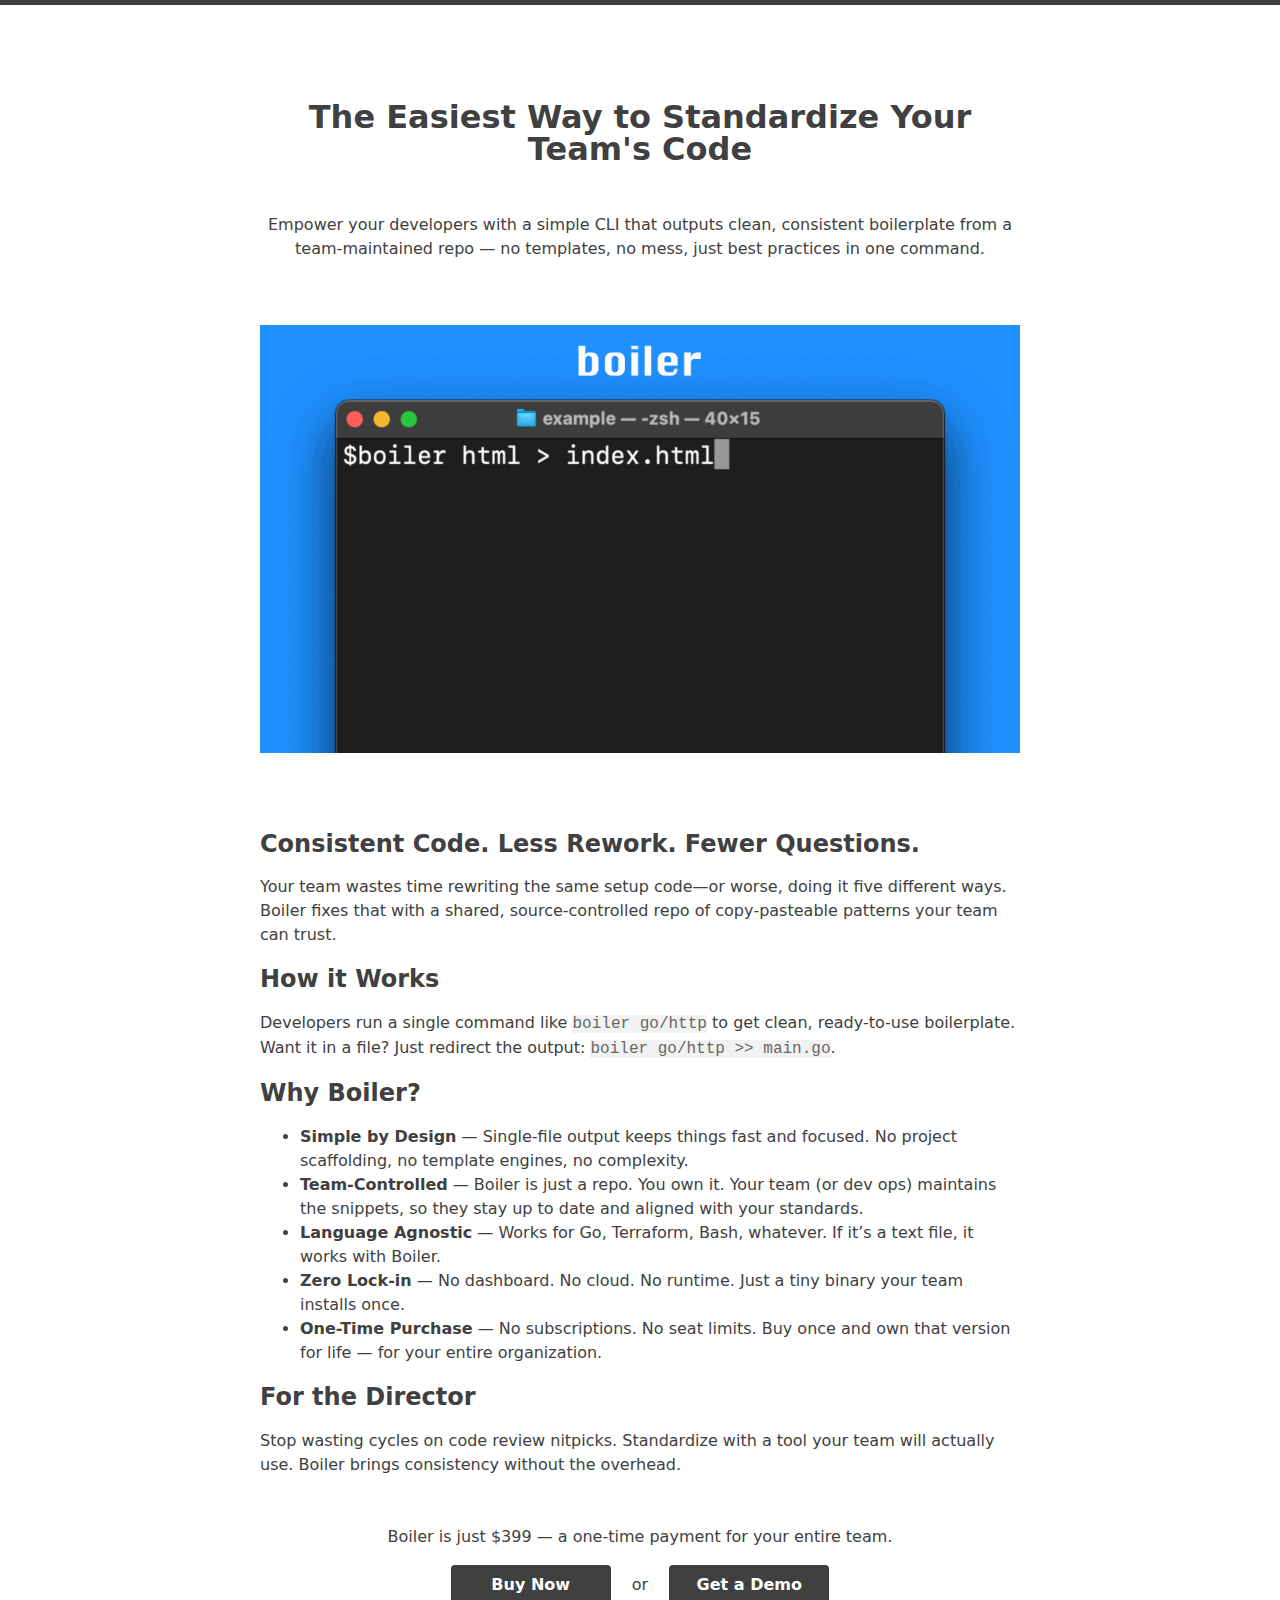
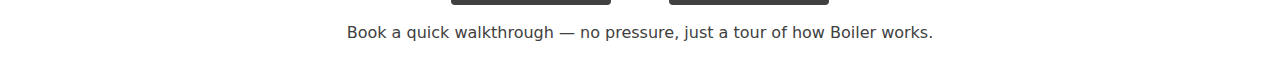
<file: docs/index.html>
<!DOCTYPE html>
<html>
    
<head>

    <title>Boiler</title>

    <link rel="stylesheet" type="text/css" href="neat.css">
    <link rel="stylesheet" type="text/css" href="custom.css">

    <meta name="viewport" content="width=device-width, initial-scale=1.0">
    <meta charset="UTF-8">

</head>

<body>

    <h1 class="center breathe">The Easiest Way to Standardize Your Team's Code</h1>

    <p class="center breathe">Empower your developers with a simple CLI that outputs clean, consistent boilerplate from a team-maintained repo — no templates, no mess, just best practices in one command.</p>
    
    <img class="breathe" src="image/boiler.gif">

    <h2 class="breathe">Consistent Code. Less Rework. Fewer Questions.</h2>
    <p>Your team wastes time rewriting the same setup code—or worse, doing it five different ways. Boiler fixes that with a shared, source-controlled repo of copy‑pasteable patterns your team can trust.</p>
    
    <h2>How it Works</h2>
    <p>Developers run a single command like <code>boiler go/http</code> to get clean, ready-to-use boilerplate. Want it in a file? Just redirect the output: <code>boiler go/http &gt;&gt; main.go</code>.</p>
    
    <h2>Why Boiler?</h2>
    <ul>
      <li><strong>Simple by Design</strong> — Single-file output keeps things fast and focused. No project scaffolding, no template engines, no complexity.</li>
      <li><strong>Team-Controlled</strong> — Boiler is just a repo. You own it. Your team (or dev ops) maintains the snippets, so they stay up to date and aligned with your standards.</li>
      <li><strong>Language Agnostic</strong> — Works for Go, Terraform, Bash, whatever. If it’s a text file, it works with Boiler.</li>
      <li><strong>Zero Lock-in</strong> — No dashboard. No cloud. No runtime. Just a tiny binary your team installs once.</li>
      <li><strong>One-Time Purchase</strong> — No subscriptions. No seat limits. Buy once and own that version for life — for your entire organization.</li>
    </ul>
    
    <h2>For the Director</h2>
    <p>Stop wasting cycles on code review nitpicks. Standardize with a tool your team will actually use. Boiler brings consistency without the overhead.</p>

    <p class="center breathe">Boiler is just $399 — a one-time payment for your entire team.</p>

    <p class="center">
        <a class="button" style="margin-right: 1em; width: 10em;" href=""><strong>Buy Now</strong></a> or <a class="button" style="width: 10em;" href=""><strong>Get a Demo</strong></a>
    </p>

    <p class="center">Book a quick walkthrough — no pressure, just a tour of how Boiler works.</p>

    <!-- 
    <p class="center breathe">
        <a class="button" href=""><strong>Buy Boiler for $399</strong></a><br>
       <span style="font-size: 0.75em; opacity: 0.8;">One-time fee for your entire team.</span>
    </p>
    -->

    <script src="https://counter.joeldare.com/counter.js" async=""></script>

</body>

</html>
</file>
<file: docs/neat.css>
* {
    box-sizing: border-box;
}

:root {
    color-scheme: light dark;
    --light: #fff;
    --lesslight: #efefef;
    --dark: #404040;
    --moredark: #000;
    --link: royalblue;
    border-top: 5px solid var(--dark);
    line-height: 1.5em;
    font-family: system-ui, sans-serif;
    font-size: 16px;
    color: var(--dark);
}

h1 {
    line-height: 1em;
}

button, input, textarea {
    font-size: 1em; /* Override browser default font shrinking*/
}

input {
    border: 1px solid var(--dark);
    background-color: var(--lesslight);
    border-radius: .25em;
    padding: .5em;
}

pre {
    background-color: var(--lesslight);
    margin: 0.5em 0 0.5em 0;
    padding: 0.5em;
    overflow: auto;
}

code {
    background-color: var(--lesslight);
}

blockquote {
    border-left: 0.25rem solid var(--dark);
    padding-left: 1rem;
}

body {
    background-color: var(--light);
    margin: 0;
    max-width: 800px;
    padding: 0 20px 20px 20px;
    margin-left: auto;
    margin-right: auto;
}

a {
    outline: none;
    color: var(--dark);
}

a:hover {
    text-decoration-color: var(--link);
}

img {
    max-width: 100%;
    height: auto;
}

button, .button, input[type=submit] {
    display: inline-block;
    background-color: var(--dark);
    color: var(--light);
    text-align: center;
    padding: .5em;
    border-radius: .25em;
    text-decoration: none;
    border: none;
    cursor: pointer;
}

.button a {
    text-decoration: none;
}

button:hover, .button:hover, input[type=submit]:hover {
    color: var(--lesslight);
    background-color: var(--moredark);
}

/* Add a margin between side-by-side buttons */
button + button, .button + .button, input[type=submit] + input[type=submit] {
    margin-left: 1em;
}

.center {
    display: block;
    margin-left: auto;
    margin-right: auto;
    text-align: center;
}

.breathe {
    margin-top: 3em;
}

input.center {
    display: block;
    margin-top: 1em;
}

.bordered {
    border: 3px solid;
}

.home {
    display: inline-block;
    background-color: var(--dark);
    color: var(--light);
    margin-top: 20px;
    padding: 5px 10px 5px 10px;
    text-decoration: none;
    font-weight: bold;
}


/* Desktop sizes */
@media (min-width: 600px) {
    ol.twocol {
        column-count: 2;
    }
    
    .row {
        display: flex;
        flex-direction: row;
        padding: 0;
        width: 100%;
    }

    /* Make everything in a row a column */
    .row > * {
        display: block;
        flex: 1 1 auto;
        max-width: 100%;
        width: 100%;
    }

    .row > *:not(:last-child) {
        margin-right: 10px;
    }
}

/* Dark mode overrides (confusingly inverse) */
@media (prefers-color-scheme: dark) {
    :root {
        --light: #222;
        --lesslight: #333;
        --dark: #eee;
        --moredark: #fefefe;
    }
    /* This fixes an odd blue then white shadow on FF in dark mode */
    *:focus {
        outline: var(--light);
        box-shadow: 0 0 0 .25em var(--link);
    }
    .button a {
        color: var(--light);
    }
}

/* Printing */
@media print {
    .home {
        display: none;
    }
}
</file>
<file: docs/custom.css>
code {
    opacity: 0.8;
}

#footer {
    opacity: 0.75;
    font-size: 0.75em;
    line-height: 1.25em;
}

#footer hr {
    margin-top: 7rem;
}%
</file>
